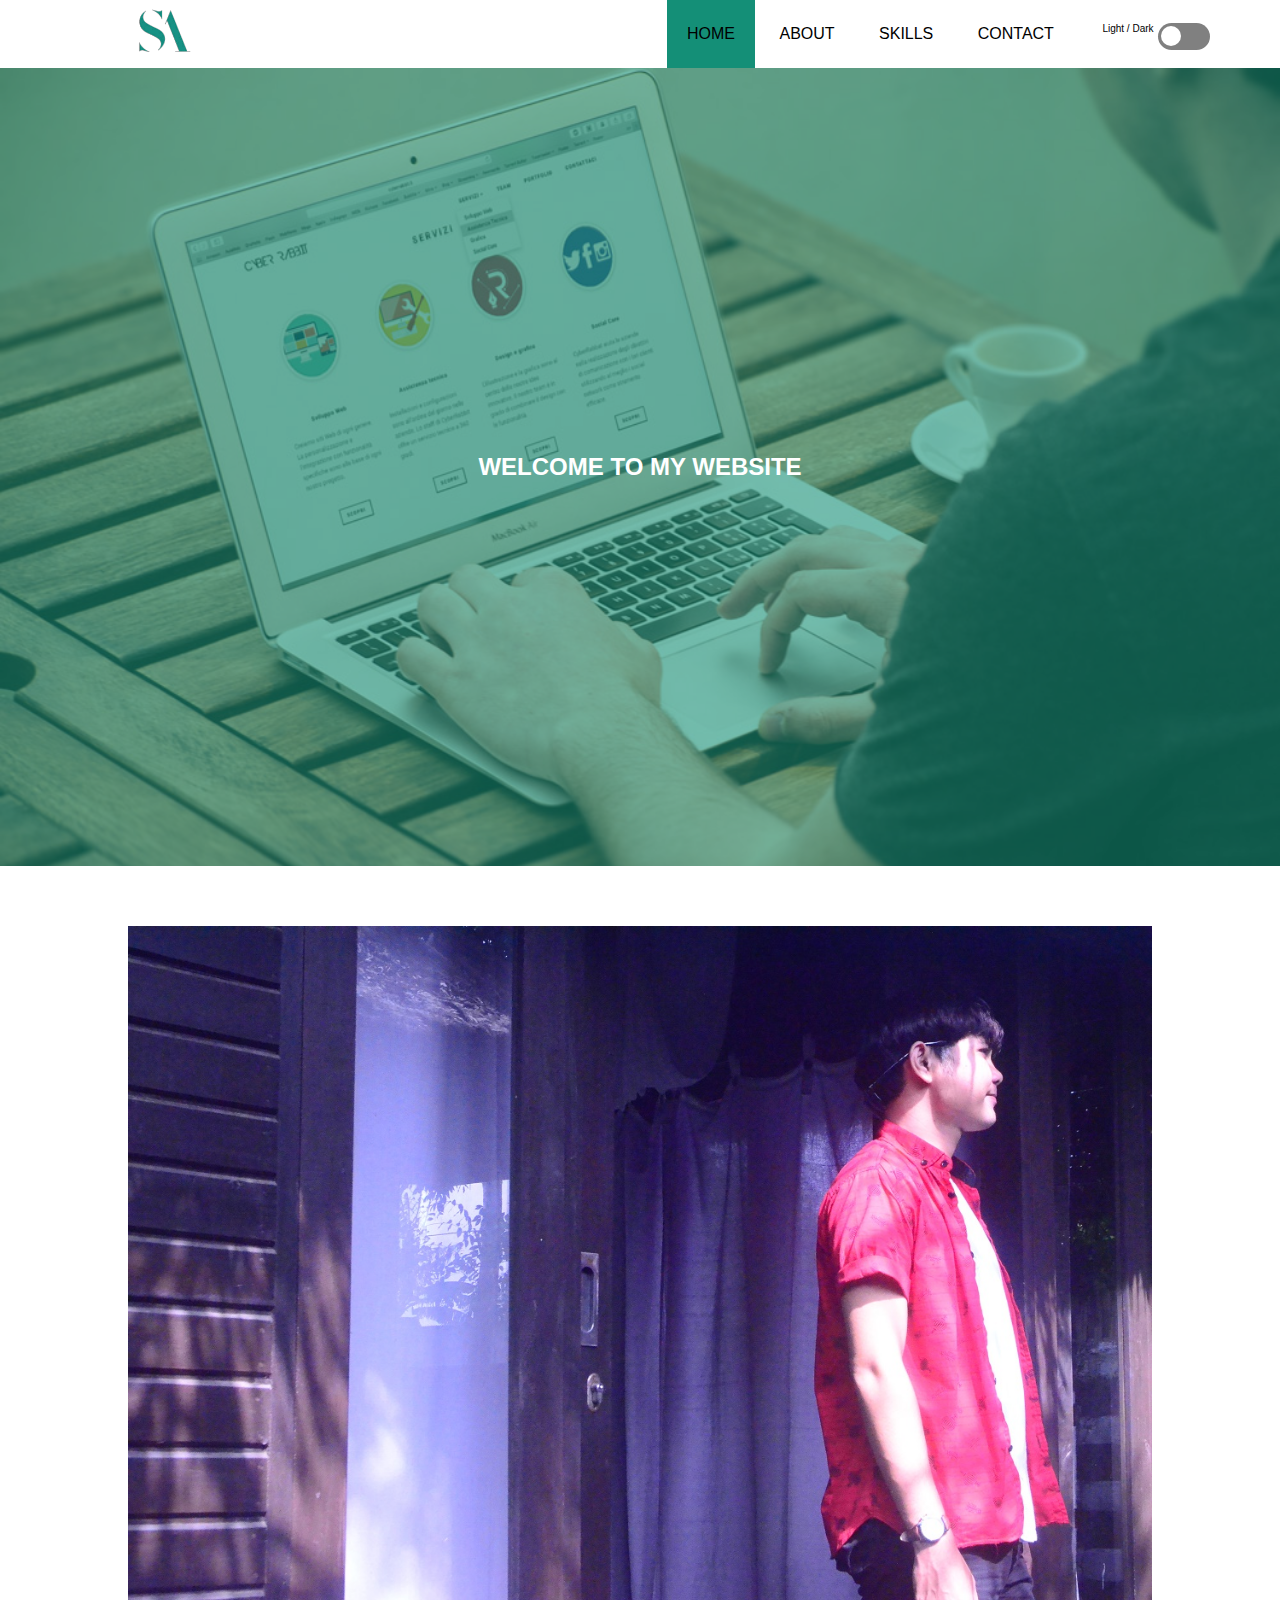
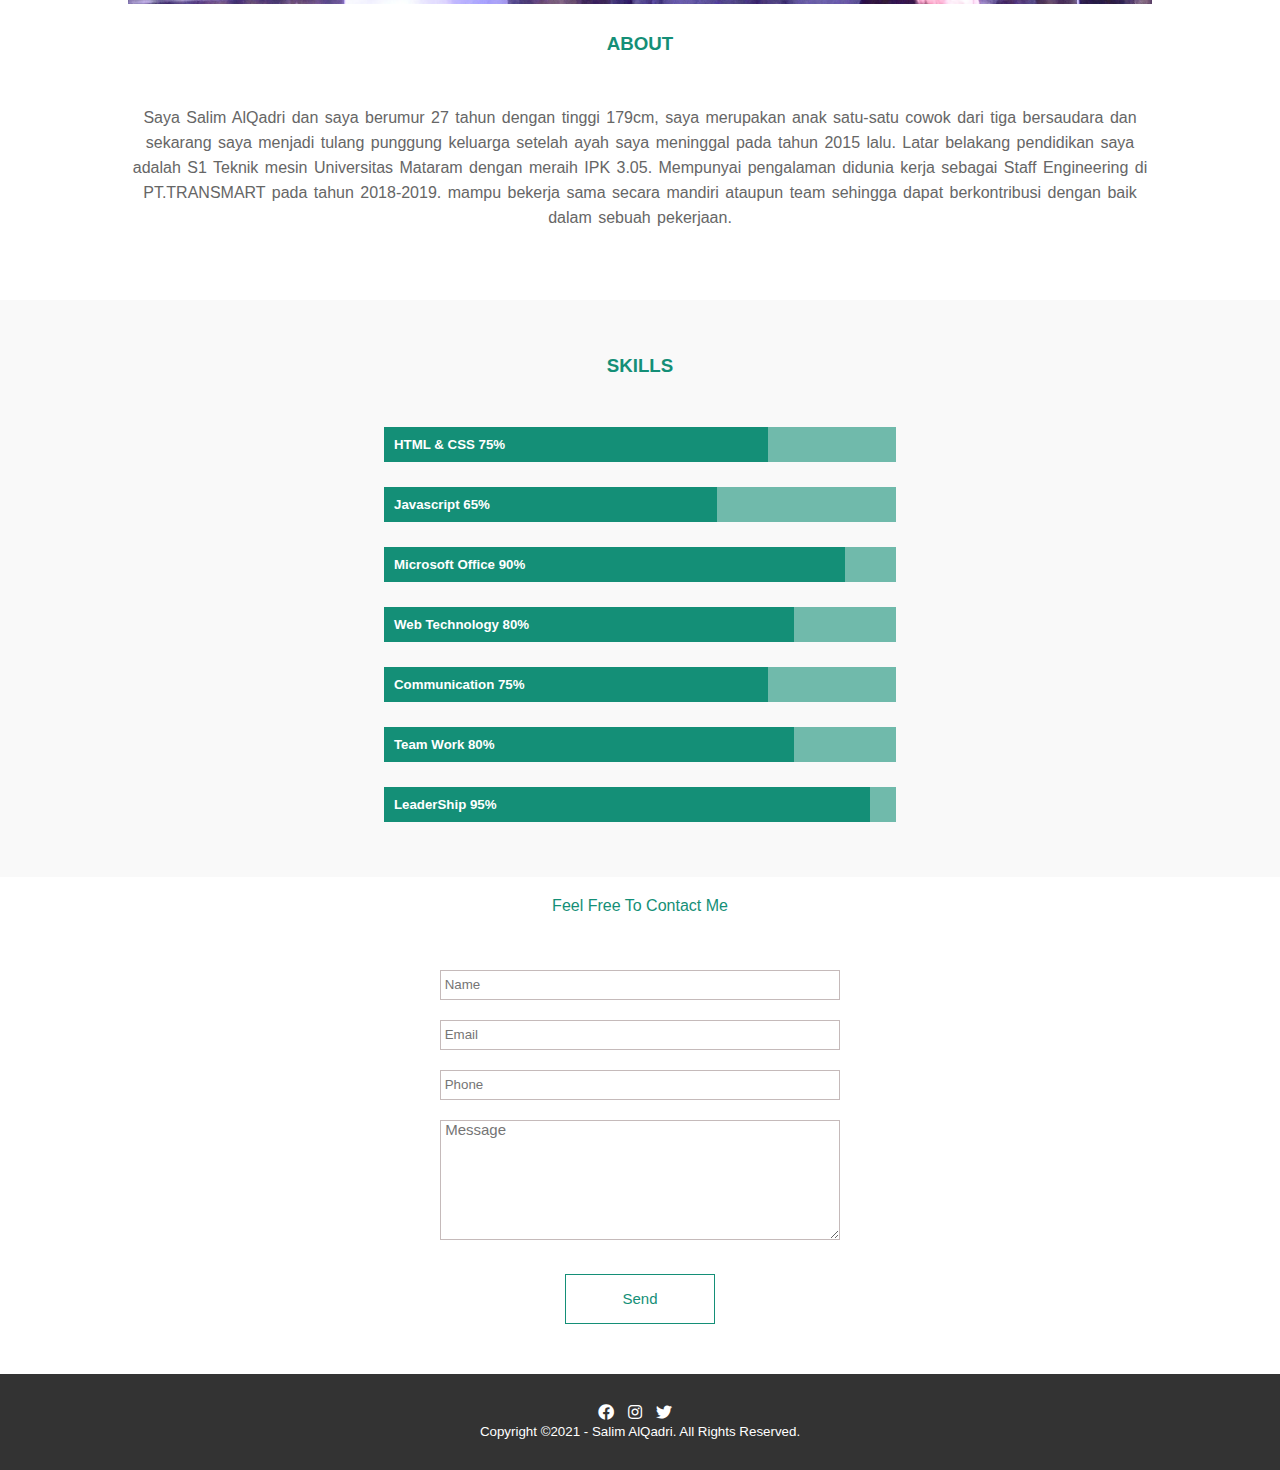
<file: index.html>
<!DOCTYPE html>
<html lang="en" data-theme="Light">
<head>
    <meta charset="UTF-8">
    <meta http-equiv="X-UA-Compatible" content="IE=edge">
    <meta name="viewport" content="width=device-width, initial-scale=1.0">
    <link rel="stylesheet" href="style.css">
    <link rel="stylesheet" href="https://cdnjs.cloudflare.com/ajax/libs/font-awesome/5.15.2/css/all.min.css">
    <title>Salim AlQadri</title>
</head>
<body>
    
    <!-- Header -->
    
    <header class="kepala">
        <div class="container">
            <a href="index.html"><img src="./img/logo.png" alt=""></a>
            <ul>
                <li class="active"><a href="index.html">HOME</a></li>
                <li><a href="about.html">ABOUT</a></li>
                <li><a href="skill.html">SKILLS</a></li>
                <li><a href="contact.html">CONTACT</a></li>
            </ul>
            
        </div>
        <div class="ld">
            <span>Light / Dark</span> 
            <input type="checkbox" id="switch" name="theme" />
            <label for="switch">Toggle</label>  
        </div>
    </header>

    <!-- banner -->
    <section class="banner">
        <h2>WELCOME TO MY WEBSITE</h2>
    </section>

    <!-- about -->
    <section class="about">
        <div class="container">
            <img src="./img/Banner3.JPG" width="100%">
            <h3>ABOUT</h3>
            <p>Saya Salim AlQadri dan saya berumur 27 tahun dengan tinggi 179cm, saya merupakan anak satu-satu cowok dari tiga bersaudara dan sekarang saya menjadi tulang punggung keluarga setelah ayah saya meninggal pada tahun 2015 lalu. Latar belakang pendidikan saya adalah S1 Teknik mesin Universitas Mataram dengan meraih IPK 3.05. Mempunyai pengalaman didunia kerja sebagai Staff Engineering di PT.TRANSMART pada tahun 2018-2019. mampu bekerja sama secara mandiri ataupun team sehingga dapat berkontribusi dengan baik dalam sebuah pekerjaan.</p>
        </div>
    </section>

    <!-- skills -->
    <section class="skills">
        <div class="container">
            <h3>SKILLS</h3>

            <div class="main">
    
                <div class="cont">
                    <div class="skill html"><h5>HTML & CSS 75%</h5></div>
                </div>
    
                
                <div class="cont">
                    <div class="skill js"><h5>Javascript 65%</h5></div>
                </div>
                  
                
                <div class="cont">
                    <div class="skill mco"><h5>Microsoft Office 90%</h5></div>
                </div>
                  
                
                <div class="cont">
                    <div class="skill web"><h5>Web Technology 80%</h5></div>
                </div>
                
                <div class="cont">
                    <div class="skill kom"><h5>Communication 75%</h5></div>
                </div>

                <div class="cont">
                    <div class="skill team"><h5>Team Work 80%</h5></div>
                </div>

                <div class="cont">
                    <div class="skill leader"><h5>LeaderShip 95%</h5></div>
                </div>
                  
             </div>

        </div>
        
    </section>
    
    <!-- input & textarea -->
    <div class="form">
        <p>Feel Free To Contact Me</p>
        <div class="form-isi">
            <input type="" placeholder=" Name">
            <h3></h3>
            <input type="" placeholder=" Email">
            <h3></h3>
            <input type="" placeholder=" Phone">
            <h3></h3>
            <textarea placeholder=" Message"></textarea>
            <h3></h3>
            <button>Send</button>
        </div>
    </div>


    <!-- footer -->
    <footer>
        <div class="medsos">
            <div class="container">
                <ul>
                    <li><a href="#"><i class="fab fa-facebook"></i></a></li>
                    <li><a href="#"><i class="fab fa-instagram"></i></a></li>
                    <li><a href="#"><i class="fab fa-twitter"></i></a></li>
                </ul>
            </div>
        </div>
        <div class="container">
            <small>Copyright &copy;2021 - Salim AlQadri. All Rights Reserved.</small>
        </div>
    </footer>

   <script src="java.js"></script>

</body>
</html>
</file>
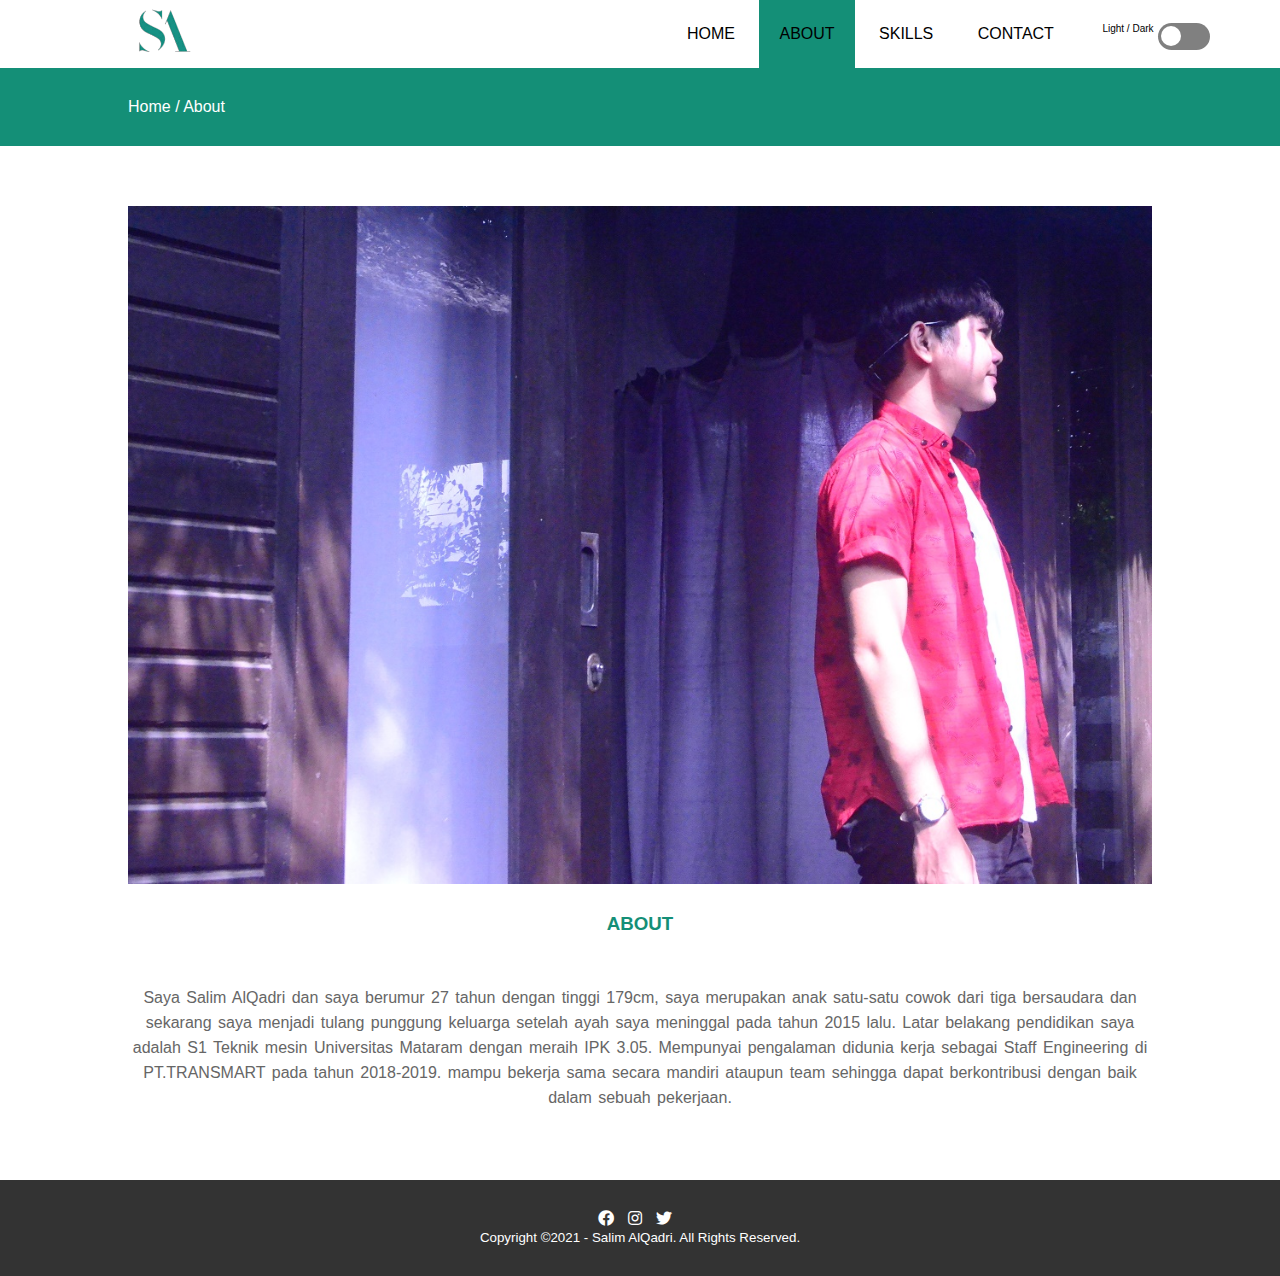
<file: about.html>
<!DOCTYPE html>
<html lang="en" data-theme="Light">
<head>
    <meta charset="UTF-8">
    <meta http-equiv="X-UA-Compatible" content="IE=edge">
    <meta name="viewport" content="width=device-width, initial-scale=1.0">
    <link rel="stylesheet" href="style.css">
    <link rel="stylesheet" href="https://cdnjs.cloudflare.com/ajax/libs/font-awesome/5.15.2/css/all.min.css">
    <title>Salim AlQadri</title>
</head>
<body>
    <!-- Header -->
    <header class="kepala">
        <div class="container">
            <a href="index.html"><img src="./img/logo.png" alt=""></a>
            <ul>
                <li><a href="index.html">HOME</a></li>
                <li class="active"><a href="about.html">ABOUT</a></li>
                <li><a href="skill.html">SKILLS</a></li>
                <li><a href="contact.html">CONTACT</a></li>
            </ul>
            
        </div>
        <div class="ld">
            <span>Light / Dark</span> 
            <input type="checkbox" id="switch" name="theme" />
            <label for="switch">Toggle</label>  
        </div>
    </header>

    <!-- label -->
    <section class="label">
        <div class="container">
            <p>Home / About</p>
        </div>
    </section>

     
    <!-- about -->
<section class="about">
    <div class="container">
        <img src="./img/Banner3.JPG" width="100%">
        <h3>ABOUT</h3>
        <p>Saya Salim AlQadri dan saya berumur 27 tahun dengan tinggi 179cm, saya merupakan anak satu-satu cowok dari tiga bersaudara dan sekarang saya menjadi tulang punggung keluarga setelah ayah saya meninggal pada tahun 2015 lalu. Latar belakang pendidikan saya adalah S1 Teknik mesin Universitas Mataram dengan meraih IPK 3.05. Mempunyai pengalaman didunia kerja sebagai Staff Engineering di PT.TRANSMART pada tahun 2018-2019. mampu bekerja sama secara mandiri ataupun team sehingga dapat berkontribusi dengan baik dalam sebuah pekerjaan.</p>
    </div>
</section>

    <!-- footer -->
    <footer>
        <div class="medsos">
            <div class="container">
                <ul>
                    <li><a href="#"><i class="fab fa-facebook"></i></a></li>
                    <li><a href="#"><i class="fab fa-instagram"></i></a></li>
                    <li><a href=""><i class="fab fa-twitter"></i></a></li>
                
                </ul>
            </div>
        </div>
        <div class="container">
            <small>Copyright &copy;2021 - Salim AlQadri. All Rights Reserved.</small>
        </div>
    </footer>

    <!-- javascript -->
    <script src="java.js"></script>

</body>
</html>
</file>
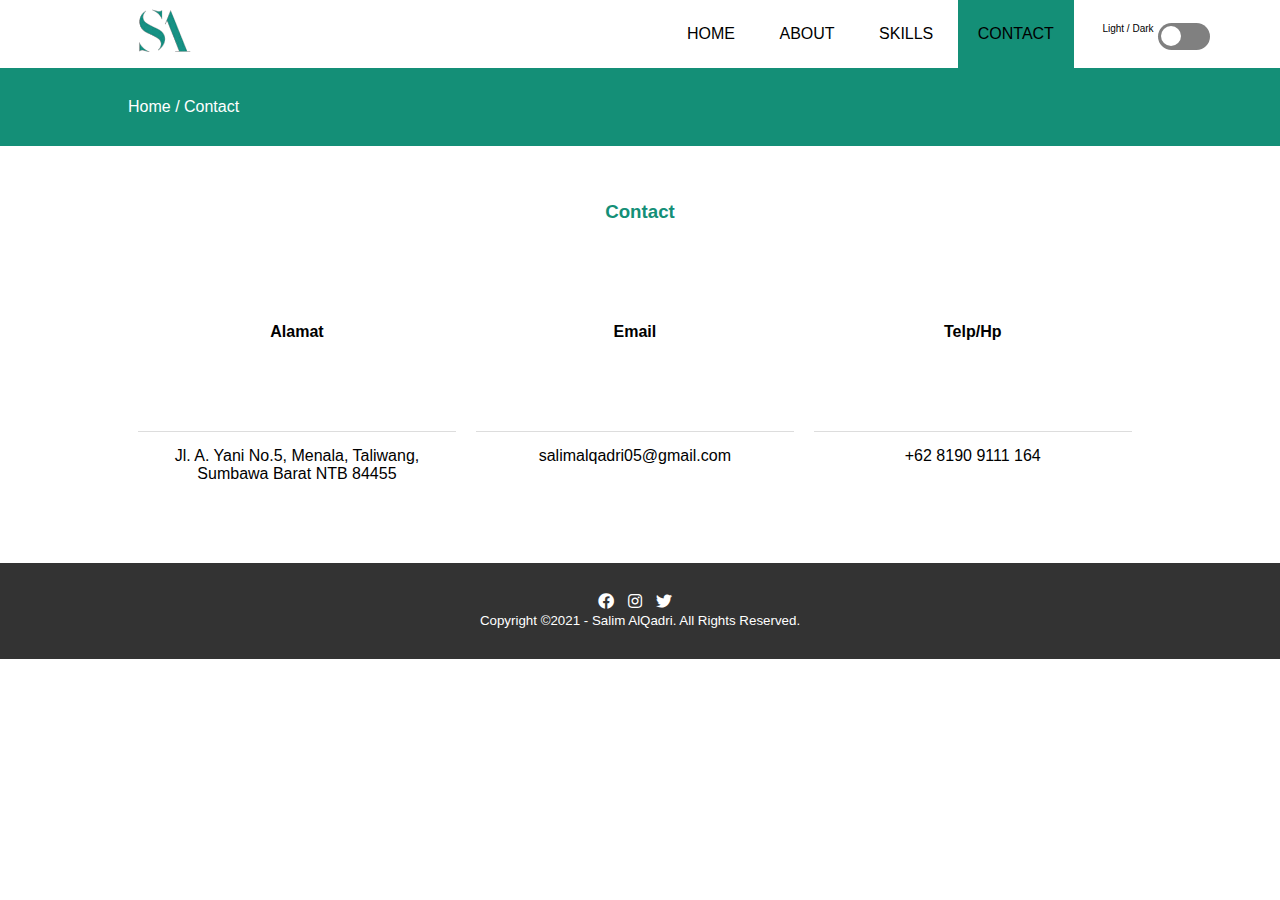
<file: contact.html>
<!DOCTYPE html>
<html lang="en" data-theme="Light">
<head>
    <meta charset="UTF-8">
    <meta http-equiv="X-UA-Compatible" content="IE=edge">
    <meta name="viewport" content="width=device-width, initial-scale=1.0">
    <link rel="stylesheet" href="style.css">
    <link rel="stylesheet" href="https://cdnjs.cloudflare.com/ajax/libs/font-awesome/5.15.2/css/all.min.css">
    <title>Salim AlQadri</title>
</head>
<body>    
    <!-- Header -->
    <header class="kepala">
        <div class="container">
            <a href="index.html"><img src="./img/logo.png" alt=""></a>
            <ul>
                <li><a href="index.html">HOME</a></li>
                <li><a href="about.html">ABOUT</a></li>
                <li><a href="skill.html">SKILLS</a></li>
                <li class="active"><a href="contact.html">CONTACT</a></li>
            </ul>
            
        </div>
        <div class="ld">
            <span>Light / Dark</span> 
            <input type="checkbox" id="switch" name="theme" />
            <label for="switch">Toggle</label>  
        </div>
    </header>

    <!-- label -->
    <section class="label">
        <div class="container">
            <p>Home / Contact</p>
        </div>
    </section>

    <!-- contact -->
    <section id="contact">
        <div class="container">
            <h3>Contact</h3>
            <div class="col-3">
                <h4>Alamat</h4>
                <p>Jl. A. Yani No.5, Menala, Taliwang, Sumbawa Barat NTB 84455</p>
            </div>

            <div class="col-3">
                <h4>Email</h4>
                <p>salimalqadri05@gmail.com</p>
            </div>

            <div class="col-3">
                <h4>Telp/Hp</h4>
                <p>+62 8190 9111 164</p>
            </div>
        </div>

    </section>

    <!-- footer -->
    <footer>
        <div class="medsos">
            <div class="container">
                <ul>
                    <li><a href="https://web.facebook.com/profile.php?id=100009369059219"><i class="fab fa-facebook"></i></a></li>
                    <li><a href="https://www.instagram.com/alqadrisalim_/"><i class="fab fa-instagram"></i></a></li>
                    <li><a href="https://twitter.com/AlQadri_31"><i class="fab fa-twitter"></i></a></li>
                </ul>
            </div>
        </div>
        <div class="container">
            <small>Copyright &copy;2021 - Salim AlQadri. All Rights Reserved.</small>
        </div>
    </footer>

    <!-- javascript -->
    <script src="java.js"></script>

</body>
</html>
</file>
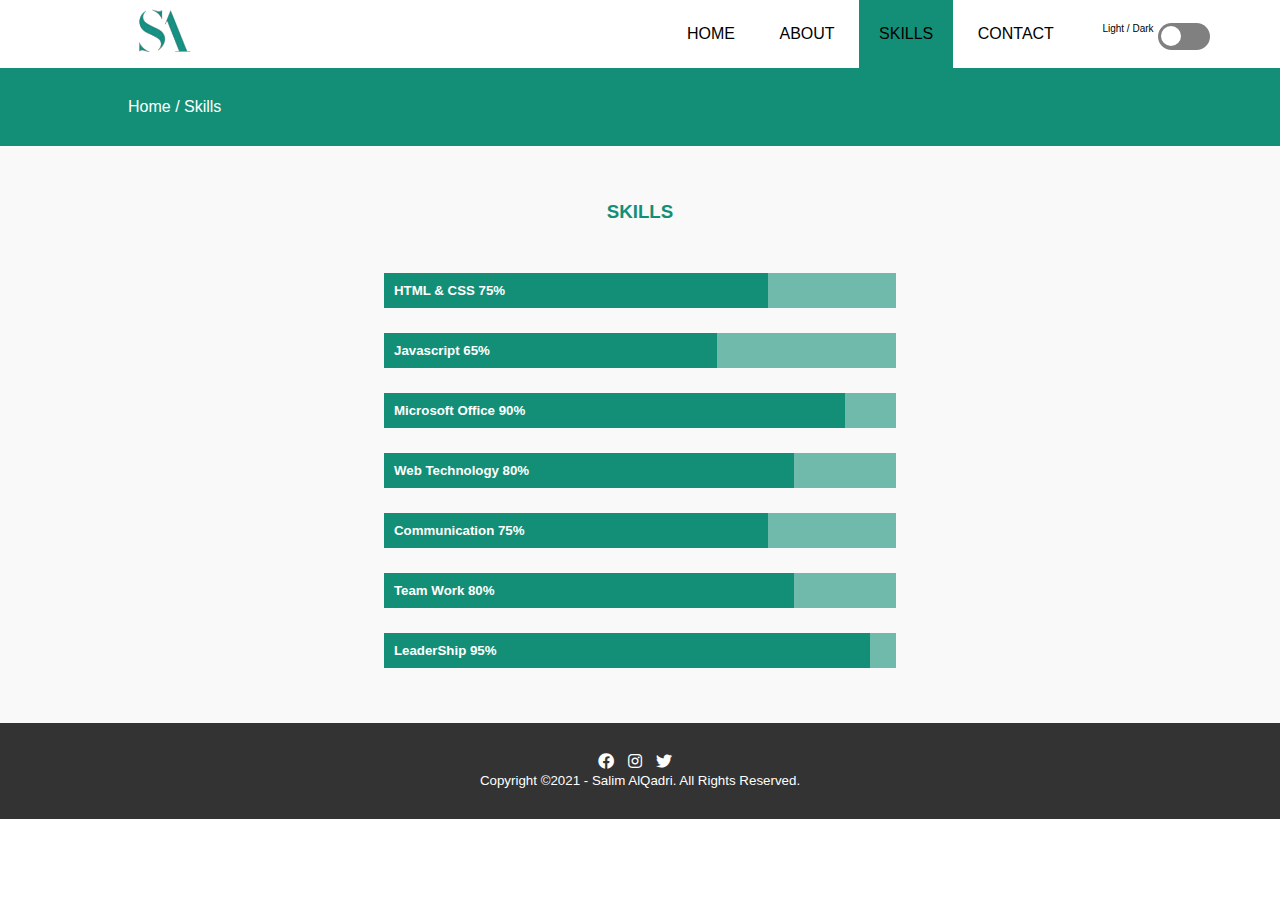
<file: skill.html>
<!DOCTYPE html>
<html lang="en" data-theme="Light">
<head>
    <meta charset="UTF-8">
    <meta http-equiv="X-UA-Compatible" content="IE=edge">
    <meta name="viewport" content="width=device-width, initial-scale=1.0">
    <link rel="stylesheet" href="style.css">
    <link rel="stylesheet" href="https://cdnjs.cloudflare.com/ajax/libs/font-awesome/5.15.2/css/all.min.css">
    <title>Salim AlQadri</title>
</head>
<body>
    <!-- Header -->
    <header class="kepala">
        <div class="container">
            <a href="index.html"><img src="./img/logo.png" alt=""></a>
            <ul>
                <li><a href="index.html">HOME</a></li>
                <li><a href="about.html">ABOUT</a></li>
                <li class="active"><a href="skill.html">SKILLS</a></li>
                <li><a href="contact.html">CONTACT</a></li>
            </ul>
            
        </div>
        <div class="ld">
            <span>Light / Dark</span> 
            <input type="checkbox" id="switch" name="theme" />
            <label for="switch">Toggle</label>  
        </div>
    </header>

    <!-- label -->
    <section class="label">
        <div class="container">
            <p>Home / Skills</p>
        </div>
    </section>

    <!-- service -->
    <section class="skills">
        <div class="container">
            <h3>SKILLS</h3>
            <div class="box">
                <div class="main">
    
                    <div class="cont">
                        <div class="skill html"><h5>HTML & CSS 75%</h5></div>
                    </div>
        
                    
                    <div class="cont">
                        <div class="skill js"><h5>Javascript 65%</h5></div>
                    </div>
                      
                    
                    <div class="cont">
                        <div class="skill mco"><h5>Microsoft Office 90%</h5></div>
                    </div>
                      
                    
                    <div class="cont">
                        <div class="skill web"><h5>Web Technology 80%</h5></div>
                    </div>

                    <div class="cont">
                        <div class="skill kom"><h5>Communication 75%</h5></div>
                    </div>

                    <div class="cont">
                        <div class="skill team"><h5>Team Work 80%</h5></div>
                    </div>

                    <div class="cont">
                        <div class="skill leader"><h5>LeaderShip 95%</h5></div>
                    </div>

            </div>
        </div>
    </section>

    <!-- footer -->
    <footer>
        <div class="medsos">
            <div class="container">
                <ul>
                    <li><a href="#"><i class="fab fa-facebook"></i></a></li>
                    <li><a href="#"><i class="fab fa-instagram"></i></a></li>
                    <li><a href=""><i class="fab fa-twitter"></i></a></li>
                
                </ul>
            </div>
        </div>
        <div class="container">
            <small>Copyright &copy;2021 - Salim AlQadri. All Rights Reserved.</small>
        </div>
    </footer>

    <!-- javascript -->
    <script src="java.js"></script>

</body>
</html>
</file>
<file: style.css>
*{
    padding: 0;
    margin: 0;
    font-family: sans-serif;
}

a{
    color: inherit;
    text-decoration: none;
}

.container{
    width: 80%;
    margin: 0 auto;
}

.container::after{
    content: '';
    display: block;
    clear: both;
}

/* header */
.kepala{
    display: flex;
    margin-left: 107px;
    justify-content: space-between ;
    align-items: center;
}
header img{
    float: left;
    padding: 5px 0;
    height: 55px;
}
header ul{
    float: right;
}
header ul li{
    display: inline-block;
}
header ul li a{
    padding: 25px 20px;
    display: inline-block;
    color:var(--clr-ul-li-a);
}
header ul li a:hover{
    background-color: #148f77;
    color: white;
}
.active{
    background-color: #148f77;
    color:var(--clr-h1-active);
}

/* banner */
.banner{
    height: 82vh;
    background-image: url(./img/banner2.jpeg);
    background-size: cover;
    position: relative;
    display: flex;
    justify-content: center;
    align-items: center;
}

.banner::after{
    content: '';
    display: block;
    position: absolute;
    top: 0;
    left: 0;
    right: 0;
    bottom: 0;
    background-color: rgba(20,143,119,.6);
}

.banner h2{
    color: white;
    z-index: 1;
    padding: 20px 25px;   
}
/* animasi pada h2 */
.banner >*{
    overflow: hidden;
    white-space: nowrap;
    animation: bannerAnim 3s steps(27) infinite;
}
@keyframes bannerAnim{
    from{width: 0;}
    to{width: 25%;}
}

/* about */
section{
    padding: 30px 0;
}

section h3{
    text-align: center;
    padding: 25px 0;
    color:  #148f77;
    margin-bottom: 25px;
}
.about img{
    padding-top: 30px;
}
.about p{
    color: #666;
    word-spacing: 2px;
    line-height: 25px;
    text-align: center;
    padding-bottom: 40px;
}


/* skill */
.skills{
    background-color: var(--clr-skills);
}

h5{
    float: left;
    margin-bottom: 10px;
    margin-left: 10px;
}
.cont{
    width: 50%;
    background-color:  rgba(20,143,119,.6);
    margin-left: 25%;   
}

.skill{
    text-align: right;
    padding-top: 10px;
    padding-bottom: 10px;
    color:white;
    height: 15px;
    margin-bottom: 25px;
}

.html{width: 75%;background-color: #148f77; }
.js{width: 65%;background-color: #148f77; }
.mco{width: 90%;background-color: #148f77;}
.web{width: 80%;background-color: #148f77;}
.kom{width: 75%;background-color: #148f77;}
.team{width: 80%;background-color: #148f77;}
.leader{width: 95%;background-color: #148f77;}

/* contact */
.col-3{
    width: 33%;
    box-sizing: border-box;
    float: left;
    padding: 50px 10px;
    text-align: center;
    color:var(--clr-col-3);
}
.col-3 h4{
    padding-bottom: 90px;
    border-bottom: 1px solid var(--clr-3-h4);
    margin-bottom: 15px;
}

/* texarea dan input */
.form p{
    text-align: center;
    padding: 20px 0;
    color:  #148f77;
    margin-bottom: 25px;
}

input {
    border: 1px solid rgb(197, 186, 186);
    box-sizing: border-box;
    width: 400px;
    height: 30px;
    margin: 10px 0;
    
}

textarea {
    border: 1px solid rgb(197, 186, 186) ;
    box-sizing: border-box;
    width: 400px;
    height: 120px;
    margin-top: 10px;
    margin-bottom: 30px;
    font-size: 15px;
}

.form-isi{
    text-align: center;
}

button{
    border: 1px solid #148f77;
    color:#148f77;
    font-size: 15px;
    width:150px;
    text-align:center;
    height: 50px;
    margin-bottom: 50px;
    background-color: white;
}

button:hover{
    background-color:#148f77 ;
    color: white;
    border: none;
}

/* Footer */
footer{
    padding: 30px 0;
    background-color: #333;
    color: white;
    text-align: center;
}

.medsos ul li{
    display: inline-block;
    color: white;
    margin-right: 10px;
}

.label{
    background-color: #148f77;
    color: white;
}



/* toggol Dark/Light */

.ld{
    margin-right: 70px;
}
.ld span{
    font-size: 10px;
    color: black;
}

input[type=checkbox]{
	height: 0;
	width: 0;
	visibility: hidden;
}

label {
	cursor: pointer;
	text-indent: -9999px;
	width: 52px;
	height: 27px;
	background: grey;
	float: right;
	border-radius: 100px;
	position: relative;
    margin-top: 5px;
}

label:after {
	content: '';
	position: absolute;
	top: 3px;
	left: 3px;
	width: 20px;
	height: 20px;
	background: #fff;
	border-radius: 90px;
	transition: 0.3s;
}

input:checked + label {
	background: #148f77;
}

input:checked + label:after {
	left: calc(100% - 5px);
	transform: translateX(-100%);
}

label:active:after {
	width: 45px;
}

html.transition,
html.transition *,
html.transition *:before,
html.transition *:after {
  transition: all 50ms !important;
  transition-delay: 0 !important;
}

/* penyesuaian warna ketika darkmode */
html{
    --clr-body:white;
    --clr-ul-li-a:black;
    --clr-skills:#f9f9f9;
    --clr-h1-active:black;
    --clr-h2:#373046;
    --clr-p:#666;
    --clr-col-3:black;
    --clr-3-h4:#ddd;
}

html[data-theme='dark'] {
    background-color: black;
    --clr-body:black;
    --clr-ul-li-a:white;
    --clr-skills:rgb(31, 26, 26);
    --clr-h1-active:white;
    --clr-h2: white;
    --clr-p:white;
    --clr-col-3:white;
    --clr-3-h4:#148f77;

}

/* tampilan responsif tablet */
@media screen and (max-width:768px){
    .banner h2{
        font-size: 95%;
    }

    .container{
        width: 90%;
    }

    header ul{
        text-align: center;
        float: none;
    }

   
    .hero img{
        width: 30%;
    }

    .hero-content{
        width: 60%;
        
    }
    
    .hero h1 {
        font-size: 250% ;
        padding: 2px;
    }


    .box .col-3{
        width: 100%;
        float: none;
        margin-bottom: 20px;
    }
    .main .cont{
      margin-top: 30px;

    }

    .form input{
        width: 50%;
    }

    .form textarea{
        width: 50%;
    }

    .form button{
        width: 20%;
    }

    .ld{
        float: none;
        justify-content: center;
        display: flex;
    }

    .ld span{
        display: none;
        
    }
    

}
</file>
